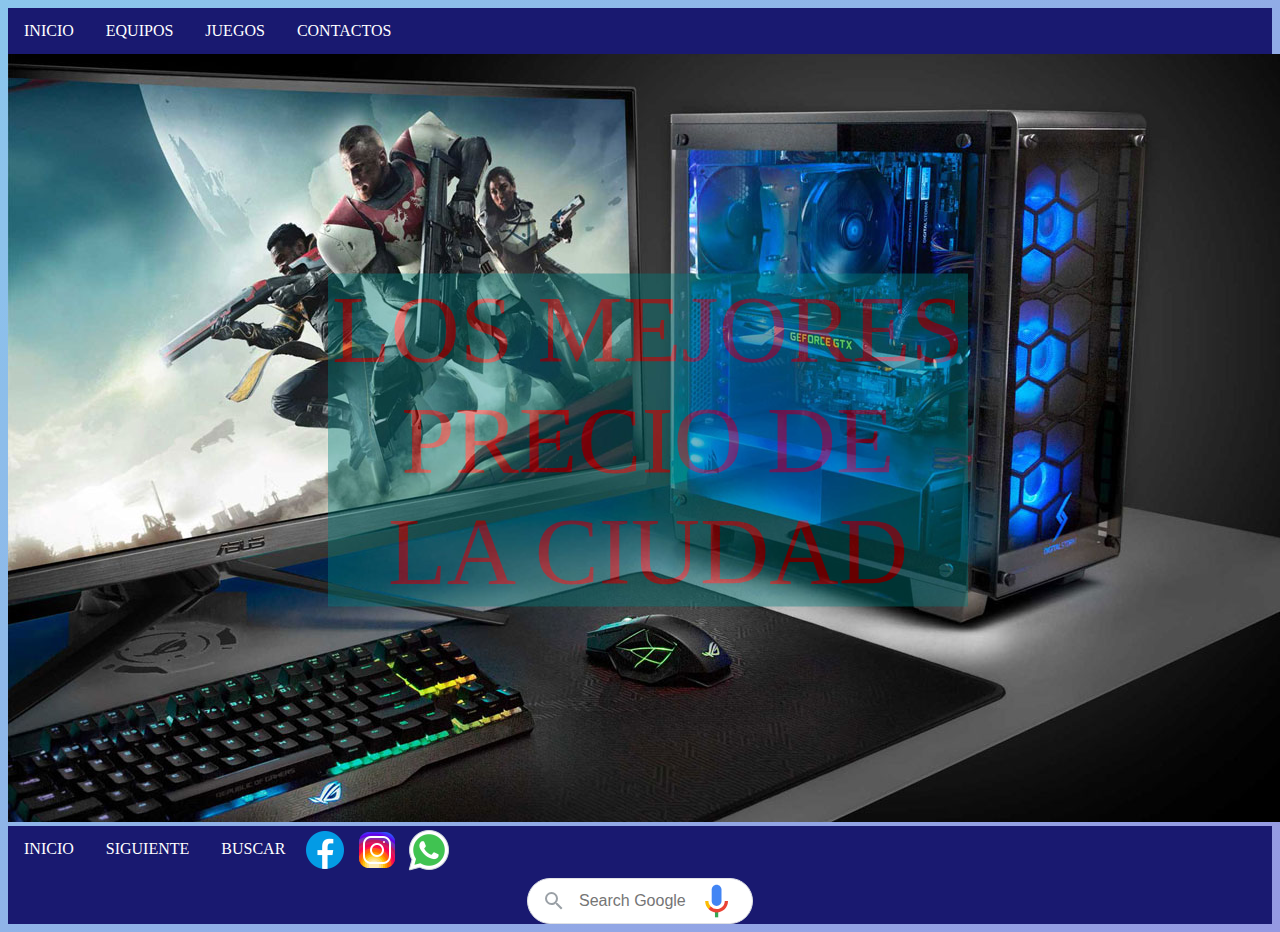
<file: index.html>
<!DOCTYPE html>
<html lang="es">
<head>
    <meta charset="UTF-8">
    <meta http-equiv="X-UA-Compatible" content="IE=edge">
    <meta name="viewport" content="width=device-width, initial-scale=1.0">
    <link rel="preconnect" href="https://fonts.googleapis.com">
    <link rel="preconnect" href="https://fonts.gstatic.com" crossorigin>
    <link href="https://fonts.googleapis.com/css2?family=Dancing+Script:wght@500&display=swap" rel="stylesheet">
    <title>INICIO</title>
    <link rel="stylesheet" href="estilos.css">
</head>
<body>
    <header>
        <ul class="menu-ul">
            <li class="menu-li"><a href="index.html">INICIO</a></li>
            <li class="menu-li"><a href="equipos.html">EQUIPOS</a></li>
            <li class="menu-li"><a href="juegos.html">JUEGOS</a></li>
            <li class="menu-li"><a href="contacto.html">CONTACTOS</a></li>
        </ul>
    </header>
    <main>
    </main>
    <div class="contenedor">
        <img src="img/banner pc.jpg" alt="">
        <div class="centrado titulo-index"> LOS MEJORES PRECIO  DE LA CIUDAD</div>
    </div>
<footer>
    <header>
        <ul class="menu-ul">
            <li class="menu-li"><a href="index.html">INICIO</a></li>
            <li class="menu-li"><a href="equipos.html">SIGUIENTE</a></li>
            <li class="menu-li"><a href="#">BUSCAR</a></li>
            <div>
                <img src="img/facebook.png" alt="">
                <img src="img/instagram.png" alt="">
                <img src="img/whatsapp.png" alt="">
            </div>
            <div class="searchbar">
                <div class="searchbar-wrapper">
                    <div class="searchbar-left">
                        <div class="search-icon-wrapper">
                            <span class="search-icon searchbar-icon">
                                <svg xmlns="http://www.w3.org/2000/svg" viewBox="0 0 24 24">
                                    <path d="M15.5 14h-.79l-.28-.27A6.471 6.471 0 0 0 16 9.5 6.5 6.5 0 1 0 9.5 16c1.61 0 3.09-.59 4.23-1.57l.27.28v.79l5 4.99L20.49 19l-4.99-5zm-6 0C7.01 14 5 11.99 5 9.5S7.01 5 9.5 5 14 7.01 14 9.5 11.99 14 9.5 14z">
                                    </path>
                                </svg>
                            </span>
                        </div>
                    </div>
            
                    <div class="searchbar-center">
                        <div class="searchbar-input-spacer"></div>
            
                        <input type="text" class="searchbar-input" maxlength="2048" name="q" autocapitalize="off" autocomplete="off" title="Search" role="combobox" placeholder="Search Google">
                    </div>
            
                    <div class="searchbar-right">
                        <svg class="voice-search" role="button" xmlns="http://www.w3.org/2000/svg" viewBox="0 0 24 24">
                            <path fill="#4285f4" d="m12 15c1.66 0 3-1.31 3-2.97v-7.02c0-1.66-1.34-3.01-3-3.01s-3 1.34-3 3.01v7.02c0 1.66 1.34 2.97 3 2.97z">
                            </path>
                            <path fill="#34a853" d="m11 18.08h2v3.92h-2z"></path>
                            <path fill="#fbbc05" d="m7.05 16.87c-1.27-1.33-2.05-2.83-2.05-4.87h2c0 1.45 0.56 2.42 1.47 3.38v0.32l-1.15 1.18z">
                            </path>
                            <path fill="#ea4335" d="m12 16.93a4.97 5.25 0 0 1 -3.54 -1.55l-1.41 1.49c1.26 1.34 3.02 2.13 4.95 2.13 3.87 0 6.99-2.92 6.99-7h-1.99c0 2.92-2.24 4.93-5 4.93z">
                            </path>
                        </svg>
                    </div>
                </div>
            </div>
        </ul>
    </header>
</footer>

</body>
</html>
</file>
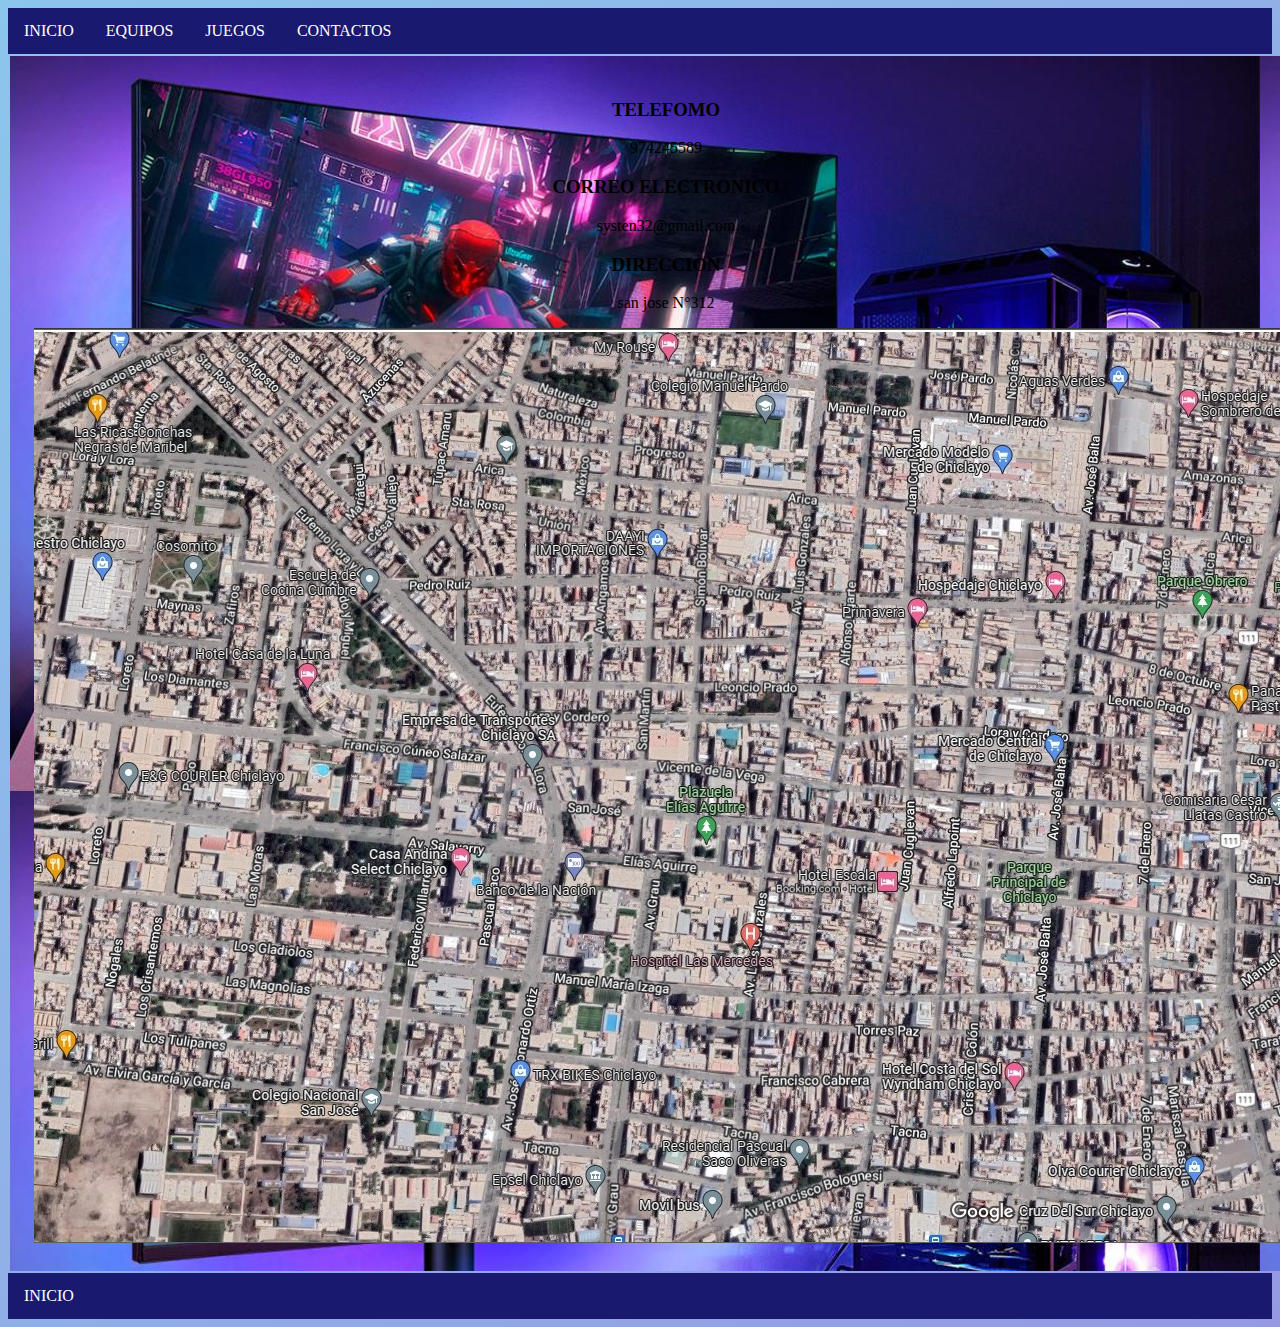
<file: contacto.html>
<!DOCTYPE html>
<html lang="es">
<head>
    <meta charset="UTF-8">
    <meta http-equiv="X-UA-Compatible" content="IE=edge">
    <meta name="viewport" content="width=device-width, initial-scale=1.0">
    <link rel="preconnect" href="https://fonts.googleapis.com">
    <link rel="preconnect" href="https://fonts.gstatic.com" crossorigin>
    <link href="https://fonts.googleapis.com/css2?family=Dancing+Script:wght@500&display=swap" rel="stylesheet">
    <title>CONTACTOS</title>
    <link rel="stylesheet" href="estilos.css">
</head>
<body>
    <header>
        <ul class="menu-ul">
            <li class="menu-li"><a href="index.html">INICIO</a></li>
            <li class="menu-li"><a href="equipos.html">EQUIPOS</a></li>
            <li class="menu-li"><a href="juegos.html">JUEGOS</a></li>
            <li class="menu-li"><a href="contacto.html">CONTACTOS</a></li>
        </ul>
    </header>
    <main>
        <section>
            <h3>TELEFOMO</h3>
            <p>974245589</p>
            <h3>CORREO ELECTRONICO</h3>
            <p>systen32@gmail.com</p>
            <h3>DIRECCION</h3>
            <p>san jose N°312</p>
            <img src="img/MAPA.jpg" alt="">
         </section>
    </main>
    <header>
        <ul class="menu-ul">
            <li class="menu-li"><a href="index.html">INICIO</a></li>
        </ul>
    </header>
</body>
</html>
</file>
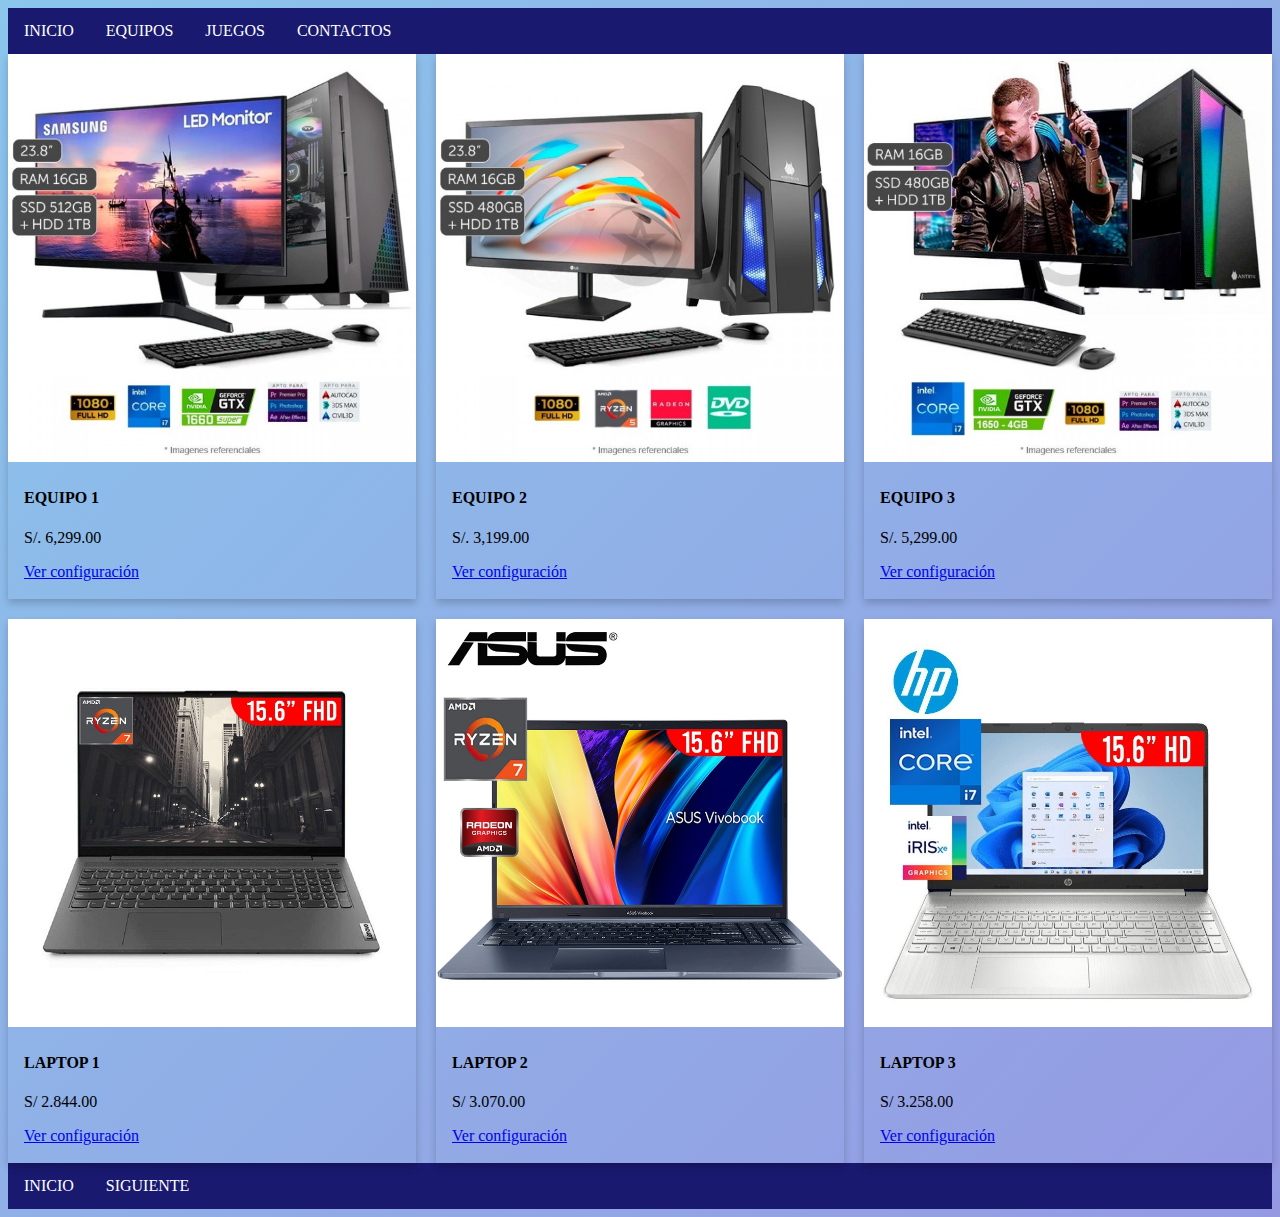
<file: equipos.html>
<!DOCTYPE html>
<html lang="es">
<head>
    <meta charset="UTF-8">
    <meta http-equiv="X-UA-Compatible" content="IE=edge">
    <meta name="viewport" content="width=device-width, initial-scale=1.0">
    <link rel="preconnect" href="https://fonts.googleapis.com">
    <link rel="preconnect" href="https://fonts.gstatic.com" crossorigin>
    <link href="https://fonts.googleapis.com/css2?family=Dancing+Script:wght@500&display=swap" rel="stylesheet">
    <title>EQUIPOS</title>
    <link rel="stylesheet" href="estilos.css">
    
</head>
<body>
    <header>
        <ul class="menu-ul">
            <li class="menu-li"><a href="index.html">INICIO</a></li>
            <li class="menu-li"><a href="equipos.html">EQUIPOS</a></li>
            <li class="menu-li"><a href="juegos.html">JUEGOS</a></li>
            <li class="menu-li"><a href="contacto.html">CONTACTOS</a></li>
        </ul>
    </header>
    <main>
        <div class="wrapper">
            <div>
                <div class="card">
                    <img src="img/equipo1.jpg" alt="Avatar" style="width:100%">
                    <div class="container">
                      <h4><b>EQUIPO 1</b></h4>
                      <p>S/. 6,299.00</p>

                      <!-- area de popup-->
                      <p><a href="#popup">Ver configuración</a></p>
                      <div id="popup" class="overlay">
                        <div id="popupBody">
                          <h2>Configuración del equipo</h2>
                          <a id="cerrar" href="#">&times;</a>
                          <div class="popupContent">
                            <ul>
                              <li>Procesador: Intel Core i7-11700F 2.5 / 4.9 GHz (8 Núcleos) 16 MB Caché 11va Generación</li>
                              <li>Memoria RAM: 16GB DDR4 3200 MHz Ampliable</li>
                              <li>Disco Solido: SSD 512 GB M.2 + HDD 1TB  </li>
                              <li>Tarjeta Gráfica: NVIDIA GeForce GTX 1660 Super de 6GB</li>
                              <li>Case Mid Tower RGB + Fuente 600W </li>
                              <li>Monitor: LG 24MK430 LED de 23.8" Full HD</li>
                              <li>Teclado y Mouse USB incluidos</li>
                              </ul>
                          </div>
                        </div>
                      </div>
                      <!-- aqui termina el area del popup-->

                    </div>
                  </div>
            </div>
            <div>
                <div class="card">
                    <img src="img/equipo2.jpg" alt="Avatar" style="width:100%">
                    <div class="container">
                      <h4><b>EQUIPO 2</b></h4>
                      <p>S/. 3,199.00</p>

                       <!-- area de popup-->
                       <p><a href="#popup2">Ver configuración</a></p>
                       <div id="popup2" class="overlay">
                         <div id="popupBody2">
                           <h2>Configuración del equipo</h2>
                           <a id="cerrar" href="#">&times;</a>
                           <div class="popupContent">
                            <ul>
                              <li>Procesador: AMD Ryzen 5 5600G, 3.90 / 4.4GHz   ( 6 núcleos, Caché 16MB L3)</li>
                              <li>Memoria RAM: 16 GB DDR4 3200 MHz Ampliable</li>
                              <li>Disco Solido: SSD 480GB + HDD 1TB </li>
                              <li>Case Mid Tower + Fuente 450W </li>
                              <li>Monitor: LG 24MK430 LED de 23.8" Full HD</li>
                              <li>Otros: DVD RW, Teclado y Mouse USB</li>
                              </ul>
                           </div>
                         </div>
                       </div>
                       <!-- aqui termina el area del popup-->

                    </div>
                  </div>
            </div>
            <div>
                <div class="card">
                    <img src="img/equipo3.jpg" alt="Avatar" style="width:100%">
                    <div class="container">
                      <h4><b>EQUIPO 3</b></h4>
                      <p>S/. 5,299.00</p>

                       <!-- area de popup-->
                       <p><a href="#popup3">Ver configuración</a></p>
                       <div id="popup3" class="overlay">
                         <div id="popupBody3">
                           <h2>Configuración del equipo</h2>
                           <a id="cerrar" href="#">&times;</a>
                           <div class="popupContent">
                            <ul>
                              <li>Procesador: Intel Core i7-11700F 2.5 / 4.9 GHz (8 Núcleos) 16 MB Caché 11va Generación</li>
                              <li>Memoria RAM: 16GB DDR4 3200 MHz Ampliable</li>
                              <li>Disco Solido: SSD 480GB </li>
                              <li>Disco Duro HDD: 1TB 7200 RPM</li>
                              <li>Tarjeta Gráfica: NVIDIA GeForce GTX1650 4GB</li>
                              <li>Case Mid Tower RGB + Fuente 600W </li>
                              <li>Monitor: LG 24MK430 LED de 23.8" Full HD</li>
                              <li>Teclado y Mouse USB incluidos</li>
                              </ul>
                           </div>
                         </div>
                       </div>
                       <!-- aqui termina el area del popup-->

                    </div>
                  </div>
            </div>
            <div>
                <div class="card">
                    <img src="img/laptop1.jpg" alt="Avatar" style="width:100%">
                    <div class="container">
                      <h4><b>LAPTOP 1</b></h4>
                      <p>S/ 2.844.00</p>

                       <!-- area de popup-->
                       <p><a href="#popup4">Ver configuración</a></p>
                       <div id="popup4" class="overlay">
                         <div id="popupBody4">
                           <h2>Configuración del equipo</h2>
                           <a id="cerrar" href="#">&times;</a>
                           <div class="popupContent">
                            <ul>
                              <li>Marca : Lenovo</li>
                              <li>Modelo : IDEAPAD 5 15ALC05</li>
                              <li>Producto : Laptop</li>
                              <li>Procesador : AMD Ryzen 7</li>
                              <li>Tarjeta de video : AMD Radeon</li>
                              <li>Memoria RAM : 16GB DDR4</li>
                              <li>Almacenamiento : HDD + SSD</li>
                              <li>Pantalla : 15.6''FHD</li>
                              <li>Teclado : Español</li>
                              <li>Sistema Operativo : FreeDOS</li>
                              </ul>
                           </div>
                         </div>
                       </div>
                       <!-- aqui termina el area del popup-->

                    </div>
                  </div>
            </div>
            <div>
                <div class="card">
                    <img src="img/laptop2.jpg" alt="Avatar" style="width:100%">
                    <div class="container">
                      <h4><b>LAPTOP 2</b></h4>
                      <p>S/ 3.070.00</p>

                       <!-- area de popup-->
                       <p><a href="#popup5">Ver configuración</a></p>
                       <div id="popup5" class="overlay">
                         <div id="popupBody5">
                           <h2>Configuración del equipo</h2>
                           <a id="cerrar" href="#">&times;</a>
                           <div class="popupContent">
                            <ul>
                              <li>Marca : Asus</li>
                              <li>Modelo : VIVOBOOK</li>
                              <li>Producto : Laptop</li>
                              <li>Procesador : AMD Ryzen 7</li>
                              <li>Tarjeta de video : AMD Radeon</li>
                              <li>Memoria RAM : 8GB DDR4</li>
                              <li>Almacenamiento : 512GB(SSD)</li>
                              <li>Pantalla : 15.6''FHD</li>
                              <li>Teclado : Español</li>
                              <li>Sistema Operativo : FreeDOS</li>
                              <li>SKUP : NE008</li>
                              </ul>
                           </div>
                         </div>
                       </div>
                       <!-- aqui termina el area del popup-->

                    </div>
                  </div>
            </div>
            <div>
                <div class="card">
                    <img src="img/laptop3.jpg" alt="Avatar" style="width:100%">
                    <div class="container">
                      <h4><b>LAPTOP 3</b></h4>
                      <p>S/ 3.258.00</p>

                       <!-- area de popup-->
                       <p><a href="#popup6">Ver configuración</a></p>
                       <div id="popup6" class="overlay">
                         <div id="popupBody6">
                           <h2>Configuración del equipo</h2>
                           <a id="cerrar" href="#">&times;</a>
                           <div class="popupContent">
                            <ul>
                              <li>Marca : HP</li>
                              <li>Modelo : 15-DY5010LA</li>
                              <li>Producto : Laptop</li>
                              <li>Procesador : Core i7 - 12th</li>
                              <li>Tarjeta de video : Intel Iris Xe Graphics</li>
                              <li>Memoria RAM : 12GB DDR4</li>
                              <li>Almacenamiento : 512GB(SSD)</li>
                              <li>Pantalla : 15.6" HD</li>
                              <li>Teclado : Español</li>
                              <li>Sistema Operativo : Windows 11</li>
                              <li>SKUP : ECO22</li>
                              </ul>
                           </div>
                         </div>
                       </div>
                       <!-- aqui termina el area del popup-->

                    </div>
                  </div>
            </div>
        </div> 
    </main>

<footer>
  <header>
    <ul class="menu-ul">
        <li class="menu-li"><a href="index.html">INICIO</a></li>
        <li class="menu-li"><a href="juegos.html">SIGUIENTE</a></li>

    </ul>
</header>
</footer>

</body>
</html>
</file>
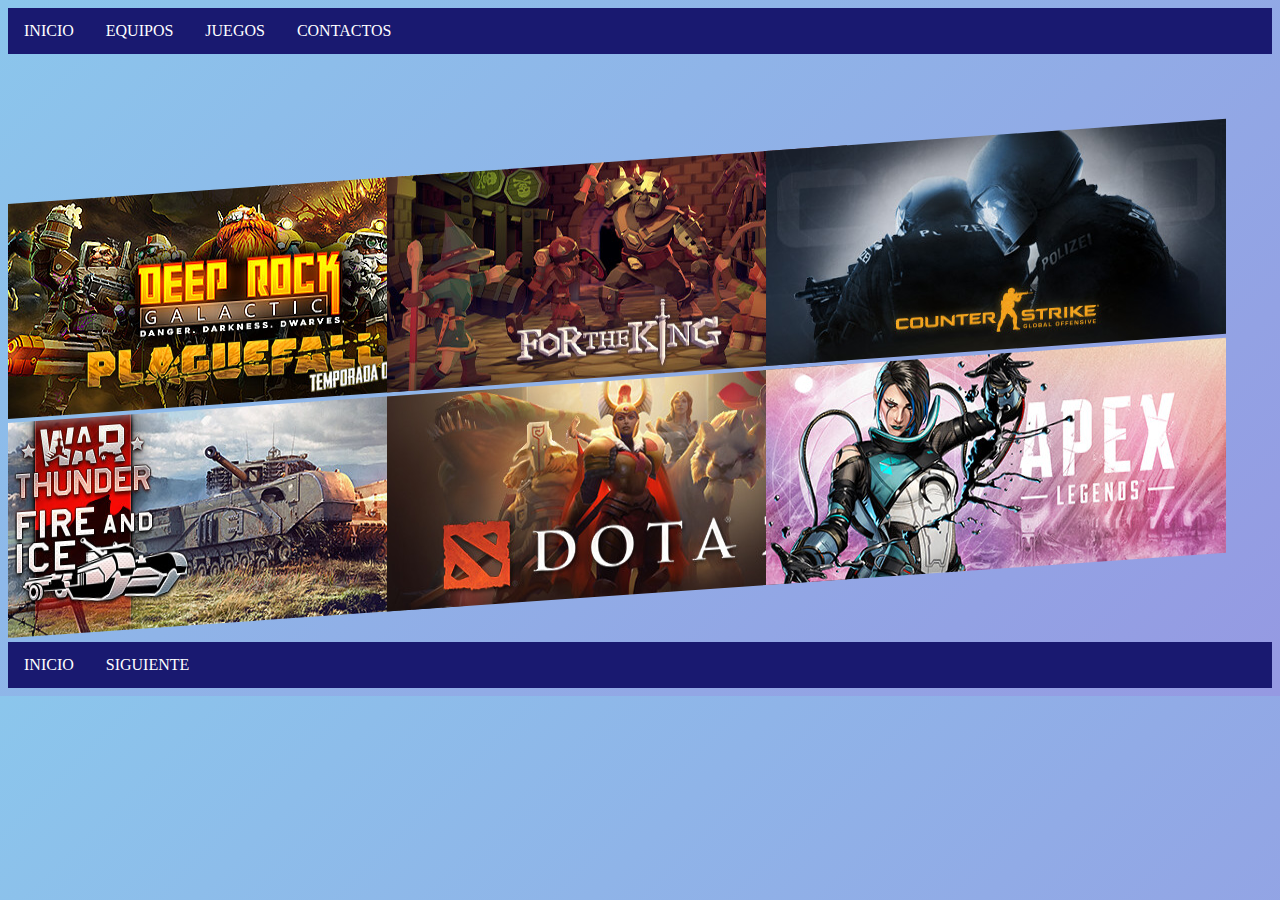
<file: juegos.html>
<!DOCTYPE html>
<html lang="es">
<head>
    <meta charset="UTF-8">
    <meta http-equiv="X-UA-Compatible" content="IE=edge">
    <meta name="viewport" content="width=device-width, initial-scale=1.0">
    <link rel="preconnect" href="https://fonts.googleapis.com">
    <link rel="preconnect" href="https://fonts.gstatic.com" crossorigin>
    <link href="https://fonts.googleapis.com/css2?family=Dancing+Script:wght@500&display=swap" rel="stylesheet">
    <title>JUEGOS</title>
    <link rel="stylesheet" href="estilos.css">
</head>
<body>
    <header>
        <ul class="menu-ul">
            <li class="menu-li"><a href="index.html">INICIO</a></li>
            <li class="menu-li"><a href="equipos.html">EQUIPOS</a></li>
            <li class="menu-li"><a href="juegos.html">JUEGOS</a></li>
            <li class="menu-li"><a href="contacto.html">CONTACTOS</a></li>
        </ul>
    </header>
    <main>
        <div class="wrapper-juegos">
            <div class="tooltip"><img src="img/juego1.jpg" alt="">
            <span class="tooltiptext">
                Deep Rock Galactic es un shooter cooperativo de ciencia ficción en primera persona con enanos espaciales de armas tomar, entornos totalmente destruibles, 
                cuevas generadas procedimentalmente y hordas interminables de monstruos alienígenas.
            </span>
            </div>

            <div class="tooltip"><img src="img/juego2.jpg" alt="">
                <span class="tooltiptext">
                    For The King es un juego de rol estratégico que combina elementos de juegos de mesa y roguelike en una desafiante aventura a través de diversos reinos. 
                    Inicia un viaje en solitario o colabora con otros jugadores en línea o en partidas locales.
                </span>
                </div>

            <div class="tooltip"><img src="img/juego3.jpg" alt="">
                <span class="tooltiptext">
                    Counter-Strike: Global Offensive (CS:GO) amplía el juego de acción por equipos del que fue pionero cuando salió hace más de 20 años. 
                    CS:GO incluye nuevos mapas, personajes, armas y modos de juego, y ofrece versiones actualizadas del contenido clásico de Counter-Strike (de_dust2, etc.).
                </span>
                </div>
            
            <div class="tooltip"><img src="img/juego4.jpg" alt="">
                <span class="tooltiptext">
                    War Thunder es un juego de combate MMO gratuito de vehículos militares usados en la Segunda Guerra Mundial y la guerra de Corea. 
                    Lucha en grandes batallas de tierra, mar y aire con jugadores internacionales en un entorno en continuo desarrollo.
                </span>
                </div>

            <div class="tooltip"><img src="img/juego5.jpg" alt="">
                <span class="tooltiptext">
                    Cada día, millones de jugadores de todo el mundo entran en batalla como uno de los más de cien héroes de Dota. Y no importa si es su décima hora de juego o la milésima, siempre hay algo nuevo que descubrir.
                </span>
                </div>

            <div class="tooltip"><img src="img/juego6.jpg" alt="">
                <span class="tooltiptext">
                    Apex Legends es el galardonado juego gratuito de acción en primera persona de Respawn Entertainment. Domina un elenco creciente de leyendas con potentes habilidades. 
                    Juego estratégico basado en pelotones y jugabilidad innovadora en la nueva evolución del Battle Royale 
                </span>
                </div>
        </div>
    </main>
    <footer>
        <header>
            <ul class="menu-ul">
                <li class="menu-li"><a href="index.html">INICIO</a></li>
                <li class="menu-li"><a href="contacto.html">SIGUIENTE</a></li>
            </ul>
        </header>
    </footer>
</body>
</html>
</file>
<file: estilos.css>
body{
background-color: #8BC6EC;
background-image: linear-gradient(135deg, #8BC6EC 0%, #9599E2 100%);

}

/*MENU*/
.menu-ul {
    list-style-type: none;
    margin: 0;
    padding: 0;
    overflow: hidden;
    background-color: midnightblue;
  }
  
.menu-li {
    float: left;
  }
  
.menu-li a {
    display: block;
    color: white;
    text-align: center;
    padding: 14px 16px;
    text-decoration: none;
  }
  
.menu-li a:hover:not(.active) {
    background-color: darkgray;
  }
  
/* MENU LETRA*/
.contenedor{
    position: relative;
    display: inline-block;
    text-align: center;
}
.centrado{
    position: absolute;
    top: 50%;
    left: 50%;
    transform: translate(-50%, -50%);
    background-color: teal;
    opacity: 0.4;
}
.titulo-index{
    font-size: 6rem;
    color: red;
}

/*CARDS*/
.card {
    /* Add shadows to create the "card" effect */
    box-shadow: 0 4px 8px 0 rgba(0,0,0,0.2);
    transition: 0.3s;
  }
  
  /* On mouse-over, add a deeper shadow */
  .card:hover {
    box-shadow: 0 8px 16px 0 rgba(0,0,0,0.2);
  }
  
  /* Add some padding inside the card container */
  .container {
    padding: 2px 16px;
  }
  .wrapper{
    display: grid;
    grid-template-columns: repeat(3, 1fr);
    row-gap: 20px;
    column-gap: 20px;
  }
  /* juegos*/

  .wrapper-juegos {
    display: grid;
    grid-template-columns: repeat(3,30%);
    gap: 0;
    padding-top: 150px;
    transform-origin: 0 0;
    transform: skewY(-4deg);
    border-radius: 2px solid;
  }

  /* hover  de juegos*/
  .tooltip{
    position: static;

  }

  .tooltip .tooltiptext{
    visibility: hidden;
    width: 30%;
    background-color: #194569;
    color: white;
    text-align: center;
    border-radius: 6px;
    padding: 5px 0;
/* posicion tooltip*/
    position: absolute;
    z-index: 1;
  }
  .tooltip:hover .tooltiptext{
    visibility: visible;
  }

  


  section{
    width: 100%;
    overflow: hidden;
    padding: 1.5em;
    text-align: center;
    margin: 2px;
    background-image: url(/img/contacto.jpg);
  }
  
  /* Popup de equipos 
clase overlay que hará el efecto modal. El truco consiste en poner fija la posición de la capa 
y sus 4 direcciones en 0. La propiedad visibility estará en hidden. La opacidad será 0 inicialmente, 
haciendo una simple transición de medio segundo.
*/
.overlay {
  position: fixed;
  top: 0;
  bottom: 0;
  left: 0;
  right: 0;
  background: rgba(0, 0, 0, 0.7);
  transition: opacity 500ms;
  visibility: hidden;
  opacity: 0;
}

/*
la pseudo clase target que funciona cuando un elemento está activo, como en este caso la clase overlay. 
Lo que haremos será simplemente poner la propiedad visibility en visible, y regresar la opacidad en 1.
*/
.overlay:target {
  visibility: visible;
  opacity: 1;
}
#popupBody{
  width: 46%;
  padding: 2%;
  border-radius: 15px;
  box-shadow: 0 0 5px #CCC;
  background: #FFF;
  position: relative;
  transition: all 5s ease-in-out;
  margin: 20% auto;    
}
#popupBody2{
  width: 46%;
  padding: 2%;
  border-radius: 15px;
  box-shadow: 0 0 5px #CCC;
  background: #FFF;
  position: relative;
  transition: all 5s ease-in-out;
  margin: 20% auto;    
}
#popupBody3{
  width: 46%;
  padding: 2%;
  border-radius: 15px;
  box-shadow: 0 0 5px #CCC;
  background: #FFF;
  position: relative;
  transition: all 5s ease-in-out;
  margin: 20% auto;    
}#popupBody4{
  width: 46%;
  padding: 2%;
  border-radius: 15px;
  box-shadow: 0 0 5px #CCC;
  background: #FFF;
  position: relative;
  transition: all 5s ease-in-out;
  margin: 20% auto;    
}#popupBody5{
  width: 46%;
  padding: 2%;
  border-radius: 15px;
  box-shadow: 0 0 5px #CCC;
  background: #FFF;
  position: relative;
  transition: all 5s ease-in-out;
  margin: 20% auto;    
}#popupBody6{
  width: 46%;
  padding: 2%;
  border-radius: 15px;
  box-shadow: 0 0 5px #CCC;
  background: #FFF;
  position: relative;
  transition: all 5s ease-in-out;
  margin: 20% auto;    
}

#cerrar{
  position: absolute;
  top: 20px;
  right: 30px;
  transition: all 200ms;
  font-size: 30px;
  font-weight: bold;
  text-decoration: none;
  color: #F00;
}

/**/

.searchbar {
  font-size: 14px;
  font-family: arial, sans-serif;
  color: #202124;
  display: flex;
  z-index: 3;
  height: 44px;
  background: white;
  border: 1px solid #dfe1e5;
  box-shadow: none;
  border-radius: 24px;
  margin: 0 auto;
  width: auto;
  max-width: 224px;
}

.searchbar:hover {
  box-shadow: 0 1px 6px rgb(32 33 36 / 28%);
  border-color: rgba(223,225,229,0);
}

.searchbar-wrapper {
  flex: 1;
  display: flex;
  padding: 5px 8px 0 14px;
}

.searchbar-left {
  font-size: 14px;
  font-family: arial, sans-serif;
  color: #202124;
  display: flex;
  align-items: center;
  padding-right: 13px;
  margin-top: -5px;
}

.search-icon-wrapper {
  margin: auto;
}

.search-icon {
  margin-top: 3px;
  color: #9aa0a6;
  height: 20px;
  line-height: 20px;
  width: 20px;
}

.searchbar-icon {
  display: inline-block;
  fill: currentColor;
  height: 24px;
  line-height: 24px;
  position: relative;
  width: 24px;
}

.searchbar-center {
  display: flex;
  flex: 1;
  flex-wrap: wrap;
}

.searchbar-input-spacer {
  color: transparent;
  flex: 100%;
  white-space: pre;
  height: 34px;
  font-size: 16px;
}

.searchbar-input {
  background-color: transparent;
  border: none;
  margin: 0;
  padding: 0;
  color: rgba(0, 0, 0, .87);
  word-wrap: break-word;
  outline: none;
  display: flex;
  flex: 100%;
  margin-top: -37px;
  height: 34px;
  font-size: 16px;
  max-width: 100%;
  width: 100%;
}

.searchbar-right {
  display: flex;
  flex: 0 0 auto;
  margin-top: -5px;
  align-items: stretch;
  flex-direction: row
}

.searchbar-clear-icon {
  margin-right: 12px
}

.voice-search {
  flex: 1 0 auto;
  display: flex;
  cursor: pointer;
  align-items: center;
  border: 0;
  background: transparent;
  outline: none;
  padding: 0 8px;
  width: 2.8em;
}
</file>
